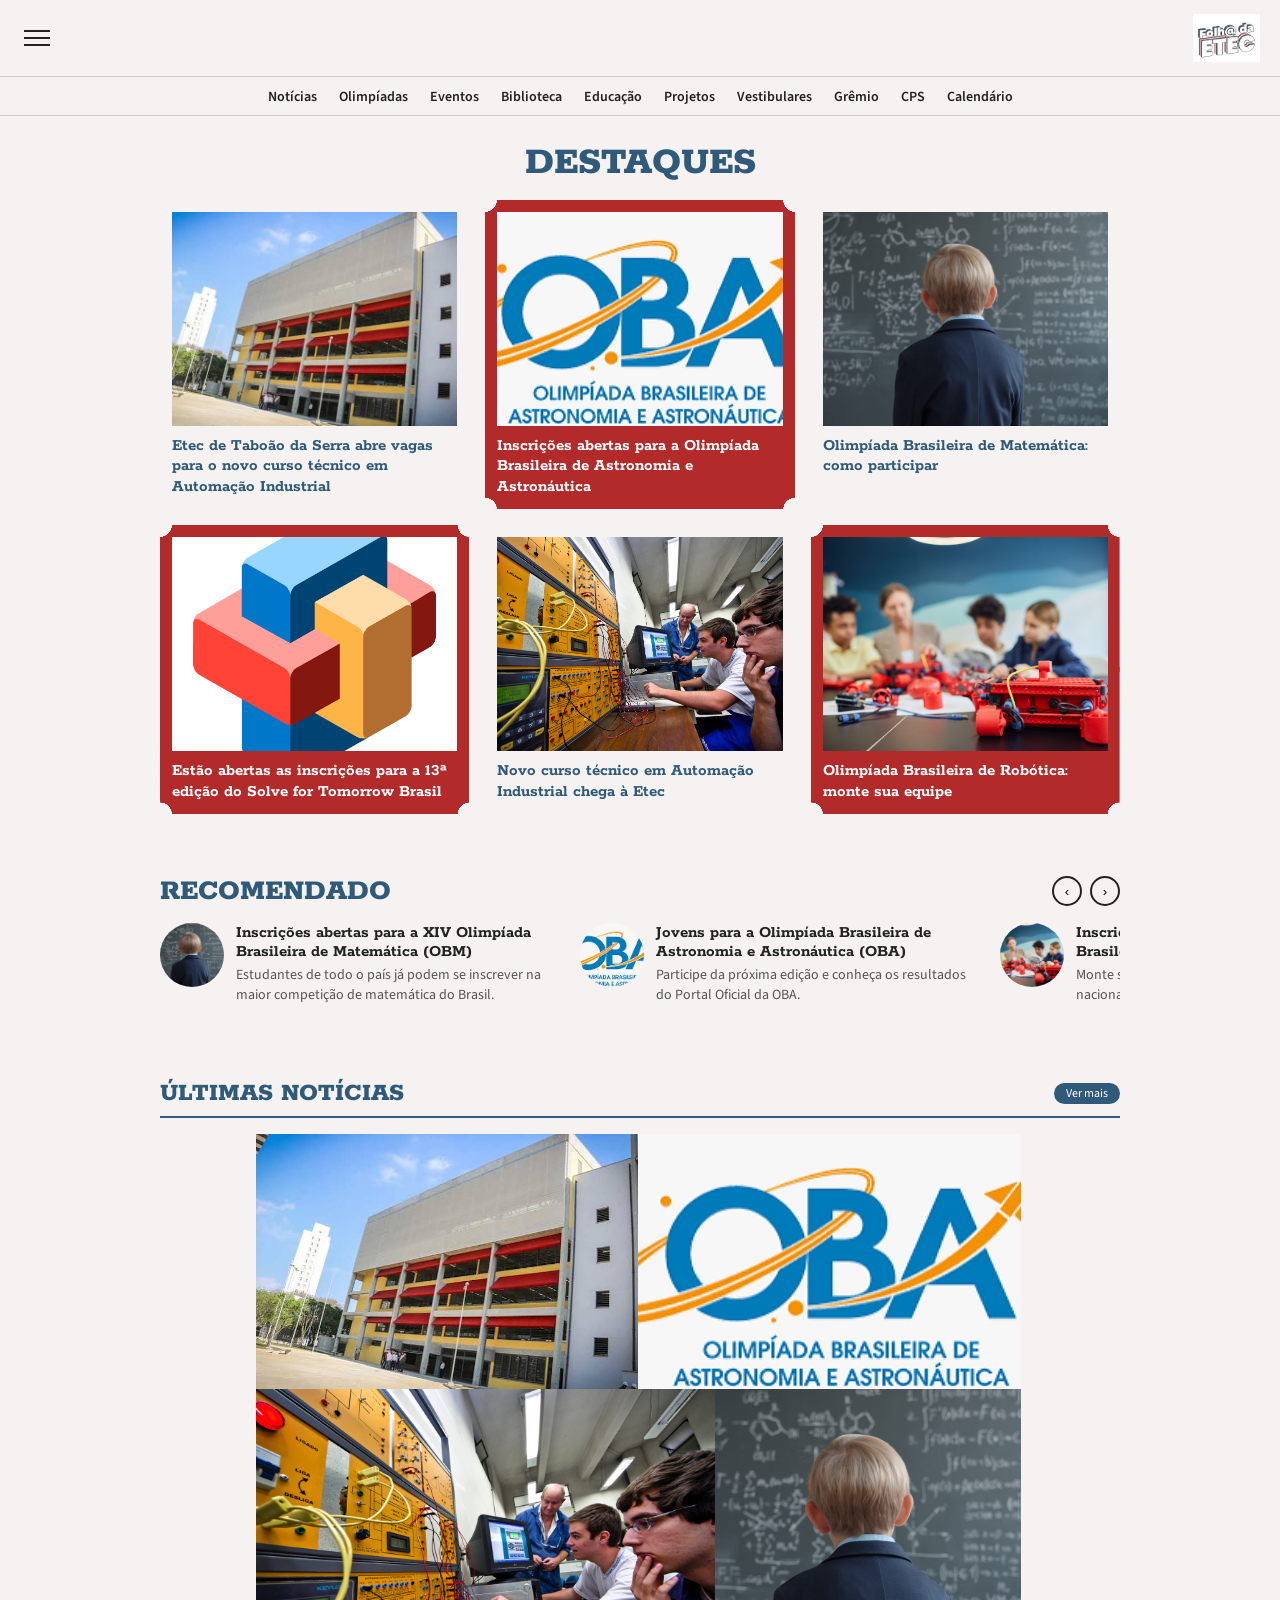
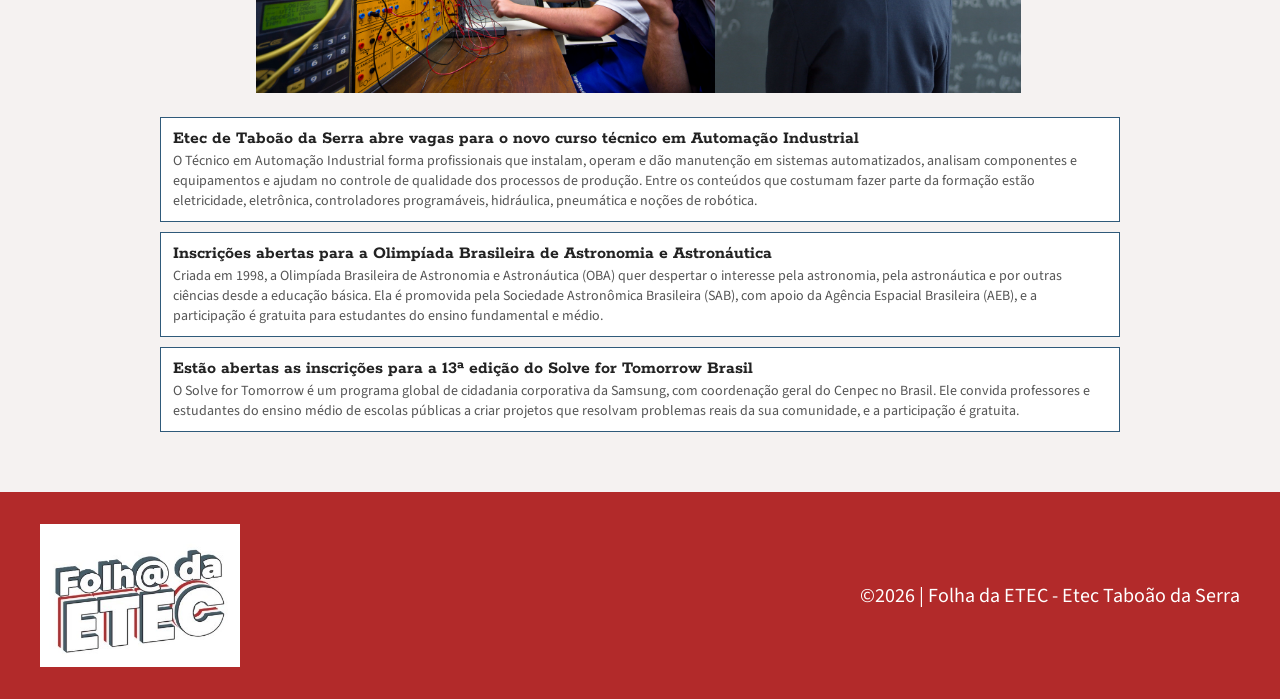
<file: index.html>
<!doctype html>
<html lang="pt-BR">
  <head>
    <meta charset="utf-8" />
    <meta name="viewport" content="width=device-width, initial-scale=1, viewport-fit=cover" />
    <title>Folha da ETEC</title>
    <link rel="preconnect" href="https://fonts.googleapis.com" />
    <link
      href="https://fonts.googleapis.com/css2?family=Rokkitt:wght@600;800&family=Source+Sans+3:wght@400;600&display=swap"
      rel="stylesheet"
    />
    <link rel="stylesheet" href="./css/style.css" />
  </head>
  <body>
    <header class="barra-topo">
      <button class="botao-menu" id="botao-menu" aria-label="Abrir ou fechar menu" aria-expanded="true" aria-controls="menu">
        <span></span><span></span><span></span>
      </button>

      <a class="logo-projeto" href="./index.html">
        <img src="./assets/logo-jornal.jpeg" alt="Logo do jornal" />
      </a>
    </header>

    <nav class="menu aberto" id="menu" aria-label="Principal">
      <ul>
        <li><a href="./index.html">Notícias</a></li>
        <li><a href="#" onclick="aviso()">Olimpíadas</a></li>
        <li><a href="./pages/eventos.html">Eventos</a></li>
        <li><a href="#" onclick="aviso()">Biblioteca</a></li>
        <li><a href="./pages/educacao.html">Educação</a></li>
        <li><a href="#" onclick="aviso()">Projetos</a></li>
        <li><a href="#" onclick="aviso()">Vestibulares</a></li>
        <li><a href="./pages/gremio.html">Grêmio</a></li>
        <li><a href="#" onclick="aviso()">CPS</a></li>
        <li><a href="./pages/calendario.html">Calendário</a></li>
      </ul>
    </nav>

    <main class="conteudo">
      <h1 class="titulo-secao">Destaques</h1>

      <section class="destaques" aria-label="Destaques">
        <article class="cartao-destaque">
          <a href="./noticias/automacao.html">
            <img class="cartao-foto" src="./assets/etec-taboao.jpg" alt="Fachada da Etec de Taboão da Serra" />
            <h3 class="cartao-titulo">Etec de Taboão da Serra abre vagas para o novo curso técnico em Automação Industrial</h3>
          </a>
        </article>

        <article class="cartao-destaque">
          <a href="./noticias/oba.html">
            <img class="cartao-foto" src="./assets/OBA-olimpiada.png" alt="" />
            <h3 class="cartao-titulo">Inscrições abertas para a Olimpíada Brasileira de Astronomia e Astronáutica</h3>
          </a>
        </article>

        <article class="cartao-destaque">
          <a href="./noticias/noticia-obm.html">
            <img class="cartao-foto" src="./assets/obm.jpg" alt="Logo da Olimpíada Brasileira de Astronomia e Astronáutica" />
            <h3 class="cartao-titulo">Olimpíada Brasileira de Matemática: como participar</h3>
          </a>
        </article>

        <article class="cartao-destaque">
          <a href="./noticias/solve.html">
            <img class="cartao-foto" src="./assets/Solve-of-Tomorrow-show.png" alt="Alunos recebendo prêmio do Solve for Tomorrow" />
            <h3 class="cartao-titulo">Estão abertas as inscrições para a 13ª edição do Solve for Tomorrow Brasil</h3>
          </a>
        </article>

        <article class="cartao-destaque">
          <a href="./noticias/automacao.html">
            <img class="cartao-foto" src="./assets/automaçao-industrial.jpg" alt="Curso de Automação Industrial" />
            <h3 class="cartao-titulo">Novo curso técnico em Automação Industrial chega à Etec</h3>
          </a>
        </article>

        <article class="cartao-destaque">
          <a href="./noticias/noticia-obr.html">
            <img class="cartao-foto" src="./assets/obr.jpg" alt="" />
            <h3 class="cartao-titulo">Olimpíada Brasileira de Robótica: monte sua equipe</h3>
          </a>
        </article>
      </section>

      <section aria-label="Recomendado">
        <div class="recomendado-topo">
          <h2>Recomendado</h2>
          <div class="setas">
            <button id="anterior" aria-label="Anterior">&#8249;</button>
            <button id="proximo" aria-label="Próximo">&#8250;</button>
          </div>
        </div>

        <div class="trilho" id="trilho">
          <a class="recomendado-item" href="./noticias/noticia-obm.html">
            <img class="avatar" src="./assets/obm.jpg" alt="Estudantes na Olimpíada Brasileira de Matemática" />
            <div>
              <h3>Inscrições abertas para a XIV Olimpíada Brasileira de Matemática (OBM)</h3>
              <p>Estudantes de todo o país já podem se inscrever na maior competição de matemática do Brasil.</p>
            </div>
          </a>
          <a class="recomendado-item" href="./noticias/noticia-oba-resultados.html">
            <img class="avatar" src="./assets/OBA-olimpiada.png" alt="Céu estrelado da Olimpíada de Astronomia" />
            <div>
              <h3>Jovens para a Olimpíada Brasileira de Astronomia e Astronáutica (OBA)</h3>
              <p>Participe da próxima edição e conheça os resultados do Portal Oficial da OBA.</p>
            </div>
          </a>
          <a class="recomendado-item" href="./noticias/noticia-obr.html">
            <img class="avatar" src="./assets/obr.jpg" alt="Robô da Olimpíada Brasileira de Robótica" />
            <div>
              <h3>Inscrições abertas para a Olimpíada Brasileira de Robótica</h3>
              <p>Monte sua equipe e participe das etapas regionais e nacional.</p>
            </div>
          </a>
        </div>
      </section>

      <section aria-label="Últimas notícias">
        <div class="ultimas-topo">
          <h2>Últimas notícias</h2>
          <a class="botao-ver-mais" href="#">Ver mais</a>
        </div>

        <div class="fotos-ultimas">
          <div class="linha">
            <img class="foto-metade" src="./assets/etec-taboao.jpg" alt="placeholder" />
            <img class="foto-metade" src="./assets/OBA-olimpiada.png" alt="placeholder" />
          </div>
          <div class="linha">
            <img class="foto-sessenta" src="./assets/automaçao-industrial.jpg" alt="placeholder" />
            <img class="foto-quarenta" src="./assets/obm.jpg" alt="placeholder" />
          </div>
        </div>

        <div class="noticia-item">
          <a href="./noticias/automacao.html">
            <h3>Etec de Taboão da Serra abre vagas para o novo curso técnico em Automação Industrial</h3>
            <p>O Técnico em Automação Industrial forma profissionais que instalam, operam e dão manutenção em sistemas automatizados, analisam componentes e equipamentos e ajudam no controle de qualidade dos processos de produção. Entre os conteúdos que costumam fazer parte da formação estão eletricidade, eletrônica, controladores programáveis, hidráulica, pneumática e noções de robótica.</p>
          </a>
        </div>

        <div class="noticia-item">
          <a href="./noticias/oba.html">
            <h3>Inscrições abertas para a Olimpíada Brasileira de Astronomia e Astronáutica</h3>
            <p>Criada em 1998, a Olimpíada Brasileira de Astronomia e Astronáutica (OBA) quer despertar o interesse pela astronomia, pela astronáutica e por outras ciências desde a educação básica. Ela é promovida pela Sociedade Astronômica Brasileira (SAB), com apoio da Agência Espacial Brasileira (AEB), e a participação é gratuita para estudantes do ensino fundamental e médio.</p>
          </a>
        </div>

        <div class="noticia-item">
          <a href="./noticias/solve.html">
            <h3>Estão abertas as inscrições para a 13ª edição do Solve for Tomorrow Brasil</h3>
            <p>O Solve for Tomorrow é um programa global de cidadania corporativa da Samsung, com coordenação geral do Cenpec no Brasil. Ele convida professores e estudantes do ensino médio de escolas públicas a criar projetos que resolvam problemas reais da sua comunidade, e a participação é gratuita.</p>
          </a>
        </div>
      </section>
    </main>

    <!-- Footer -->
    <footer class="rodape">
      <img class="img-footer" src="./assets/logo-jornal.jpeg" alt="Logo do jornal" />
      <div class="rodape-conteudo">
        <p class="rodape-copia">©2026 | Folha da ETEC - Etec Taboão da Serra</p>
      </div>
    </footer>

    <script src="./scripts/script.js"></script>
  </body>
</html>
</file>
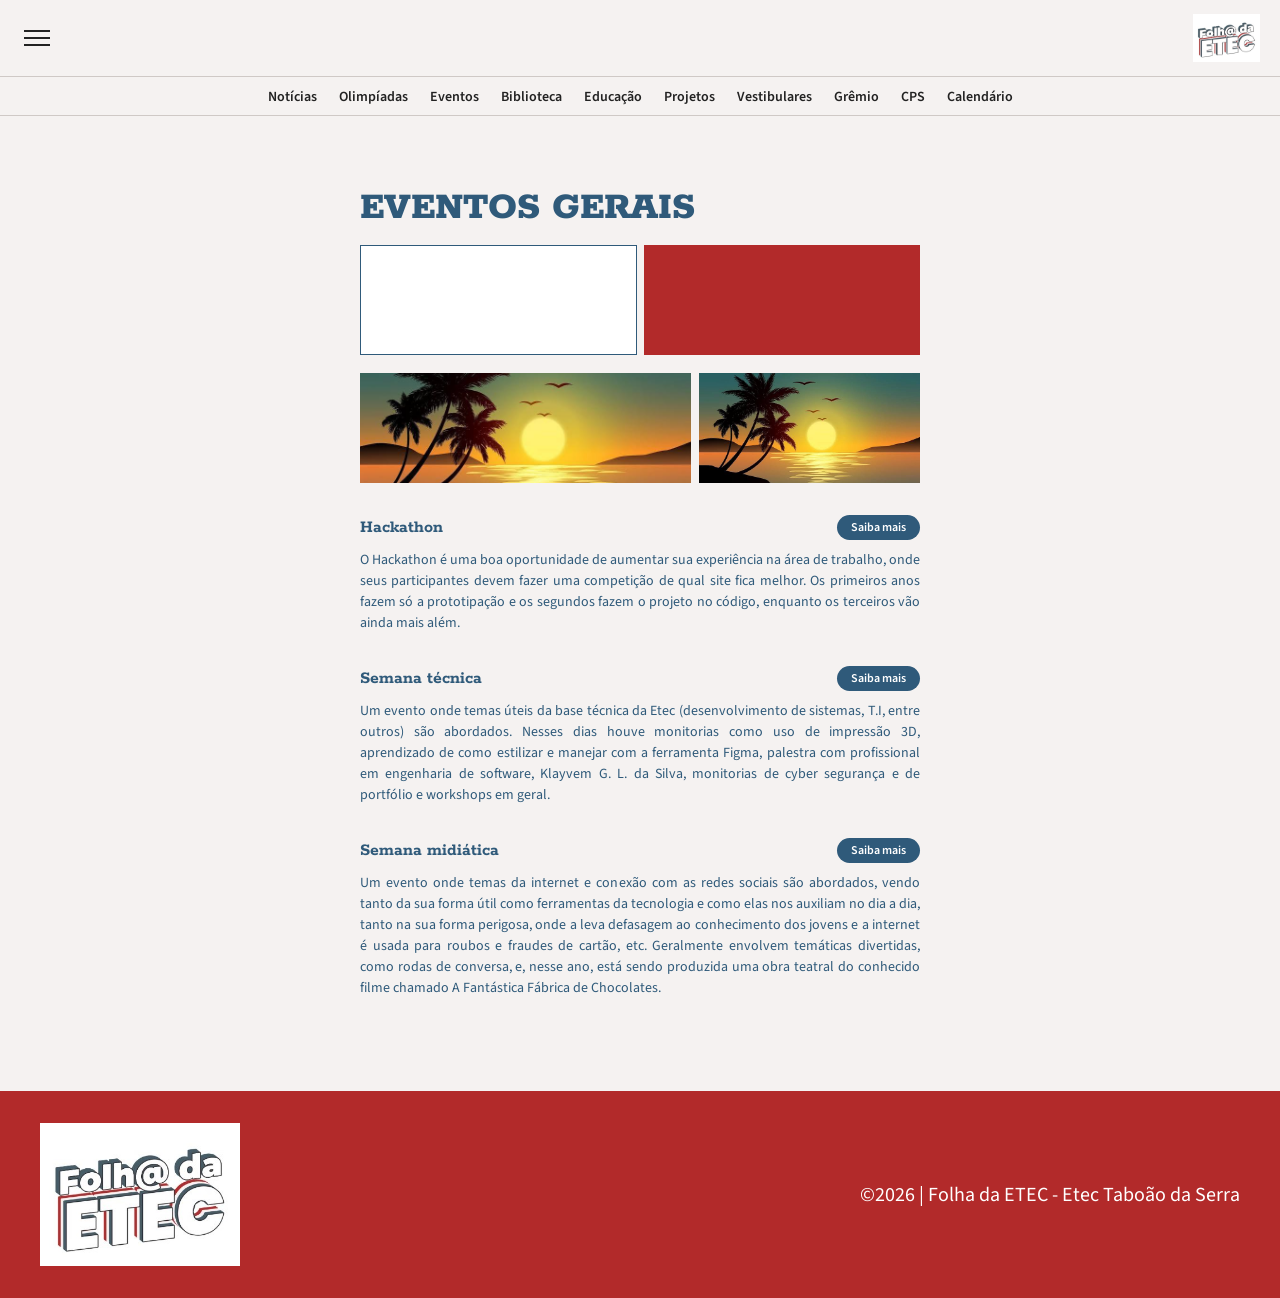
<file: pages/eventos.html>
<!doctype html>
<html lang="pt-BR">
  <head>
    <meta charset="utf-8" />
    <meta name="viewport" content="width=device-width, initial-scale=1, viewport-fit=cover" />
    <title>Eventos | Folha da ETEC</title>
    <link rel="preconnect" href="https://fonts.googleapis.com" />
    <link rel="preconnect" href="https://fonts.gstatic.com" crossorigin />
    <link
      href="https://fonts.googleapis.com/css2?family=Rokkitt:wght@600;800&family=Source+Sans+3:wght@400;600&display=swap"
      rel="stylesheet"
    />
    <link rel="stylesheet" href="../css/eventos.css" />

  </head>
  <body>
    <header class="barra-topo">
      <button class="botao-menu" id="botao-menu" aria-label="Abrir ou fechar menu" aria-expanded="true" aria-controls="menu">
        <span></span><span></span><span></span>
      </button>

      <a class="logo-projeto" href="../index.html">
        <img src="../assets/logo-jornal.jpeg" alt="Logo do jornal" />
      </a>
    </header>

    <nav class="menu aberto" id="menu" aria-label="Principal">
      <ul>
        <li><a href="../index.html">Notícias</a></li>
        <li><a href="#" onclick="aviso()">Olimpíadas</a></li>
        <li><a href="../pages/eventos.html">Eventos</a></li>
        <li><a href="#" onclick="aviso()">Biblioteca</a></li>
        <li><a href="../pages/educacao.html">Educação</a></li>
        <li><a href="#" onclick="aviso()">Projetos</a></li>
        <li><a href="#" onclick="aviso()">Vestibulares</a></li>
        <li><a href="../pages/gremio.html">Grêmio</a></li>
        <li><a href="#" onclick="aviso()">CPS</a></li>
        <li><a href="../pages/calendario.html">Calendário</a></li>
      </ul>
    </nav>

    <main class="conteudo eventos">
      <h1 class="titulo-secao">Eventos gerais</h1>

      <div class="eventos-destaque" aria-hidden="true">
        <div class="eventos-caixa-vazia"></div>
        <div class="eventos-caixa-vermelha"></div>
      </div>

      <div class="eventos-fotos">
        <img src="../assets/img-placeholder.jpg" alt="Foto de evento da Etec" />
        <img src="../assets/img-placeholder.jpg" alt="Foto de evento da Etec" />
      </div>

      <article class="evento">
        <div class="evento-topo">
          <h2>Hackathon</h2>
          <a class="evento-botao" href="https://robotica.cps.sp.gov.br/hackathon-2026/">Saiba mais</a>
        </div>
        <p>
          O Hackathon é uma boa oportunidade de aumentar sua experiência na área de trabalho, onde seus participantes
          devem fazer uma competição de qual site fica melhor. Os primeiros anos fazem só a prototipação e os segundos
          fazem o projeto no código, enquanto os terceiros vão ainda mais além.
        </p>
      </article>

      <article class="evento">
        <div class="evento-topo">
          <h2>Semana técnica</h2>
          <a class="evento-botao" href="#">Saiba mais</a>
        </div>
        <p>
          Um evento onde temas úteis da base técnica da Etec (desenvolvimento de sistemas, T.I, entre outros) são
          abordados. Nesses dias houve monitorias como uso de impressão 3D, aprendizado de como estilizar e manejar com
          a ferramenta Figma, palestra com profissional em engenharia de software, Klayvem G. L. da Silva, monitorias
          de cyber segurança e de portfólio e workshops em geral.
        </p>
      </article>

      <article class="evento">
        <div class="evento-topo">
          <h2>Semana midiática</h2>
          <a class="evento-botao" href="#">Saiba mais</a>
        </div>
        <p>
          Um evento onde temas da internet e conexão com as redes sociais são abordados, vendo tanto da sua forma útil
          como ferramentas da tecnologia e como elas nos auxiliam no dia a dia, tanto na sua forma perigosa, onde a
          leva defasagem ao conhecimento dos jovens e a internet é usada para roubos e fraudes de cartão, etc.
          Geralmente envolvem temáticas divertidas, como rodas de conversa, e, nesse ano, está sendo produzida uma
          obra teatral do conhecido filme chamado A Fantástica Fábrica de Chocolates.
        </p>
      </article>
    </main>

    <footer class="rodape">
      <img class="img-footer" src="../assets/logo-jornal.jpeg" alt="Logo do jornal" />
      <div class="rodape-conteudo">
        <p class="rodape-copia">©2026 | Folha da ETEC - Etec Taboão da Serra</p>
      </div>
    </footer>

    <script src="../scripts/script.js"></script>
  </body>
</html>
</file>
<file: css/style.css>
:root {
  --fundo: #f5f2f1;
  --azul: #2f5a7a;
  --vermelho: #b22a2a;
  --texto: #222;
  --borda: #cfc9c6;
}

* {
  box-sizing: border-box;
}

body {
  margin: 0;
  min-height: 100vh;
  display: flex;
  flex-direction: column; /* mantém o rodapé sempre no fim da página */
  background: var(--fundo);
  color: var(--texto);
  font-family: "Source Sans 3", Arial, sans-serif;
}

h1,
h2,
h3 {
  margin: 0;
  font-family: Rokkitt, Georgia, serif;
}

a {
  color: inherit;
  text-decoration: none;
}

p {
  font-size: 14px;
  color: #555;
}

.conteudo {
  flex: 1;
  width: 100%;
  max-width: 1000px;
  margin: 0 auto;
  padding: 0 20px;
}

section {
  margin-top: 60px;
}

.barra-topo {
  display: flex;
  justify-content: space-between;
  align-items: center;
  padding: 14px 20px;
}

.botao-menu {
  background: none;
  border: 0;
  cursor: pointer;
  padding: 4px;
}

.botao-menu span {
  display: block;
  width: 26px;
  height: 2px;
  background: #222;
  margin: 5px 0;
}

.logo-projeto img {
  display: block;
  height: 48px;
  width: auto;
}

.menu {
  display: none;
  border-top: 1px solid var(--borda);
  border-bottom: 1px solid var(--borda);
}

.menu.aberto {
  display: block;
}

.menu ul {
  list-style: none;
  margin: 0;
  padding: 8px 20px;
  display: flex;
  flex-wrap: wrap;
  justify-content: center;
  gap: 6px 22px;
}

.menu a {
  font-weight: 600;
  font-size: 14px;
}

/* Títulos */
.titulo-secao,
.recomendado-topo h2,
.ultimas-topo h2 {
  color: var(--azul);
  text-transform: uppercase;
  font-weight: 800;
}

.titulo-secao {
  font-size: 40px;
  text-align: center;
  margin: 24px 0 14px;
}

.destaques {
  margin-top: 0;
  display: grid;
  grid-template-columns: 1fr;
  gap: 16px;
}

@media (min-width: 720px) {
  .destaques {
    grid-template-columns: repeat(3, 1fr);
  }
}

.cartao-destaque {
  padding: 12px;
}

.cartao-destaque:nth-child(even) {
  --raio: 12px;
  background: var(--vermelho);
  -webkit-mask:
    radial-gradient(var(--raio) at 0 0, #0000 98%, #000) 0 0 / 51% 51% no-repeat,
    radial-gradient(var(--raio) at 100% 0, #0000 98%, #000) 100% 0 / 51% 51% no-repeat,
    radial-gradient(var(--raio) at 0 100%, #0000 98%, #000) 0 100% / 51% 51% no-repeat,
    radial-gradient(var(--raio) at 100% 100%, #0000 98%, #000) 100% 100% / 51% 51% no-repeat;
  mask:
    radial-gradient(var(--raio) at 0 0, #0000 98%, #000) 0 0 / 51% 51% no-repeat,
    radial-gradient(var(--raio) at 100% 0, #0000 98%, #000) 100% 0 / 51% 51% no-repeat,
    radial-gradient(var(--raio) at 0 100%, #0000 98%, #000) 0 100% / 51% 51% no-repeat,
    radial-gradient(var(--raio) at 100% 100%, #0000 98%, #000) 100% 100% / 51% 51% no-repeat;
}

.cartao-foto {
  display: block;
  width: 100%;
  aspect-ratio: 4 / 3;
  object-fit: cover;
  background: #fff;
}

.cartao-titulo {
  margin-top: 10px;
  font-size: 17px;
  line-height: 1.2;
  color: var(--azul);
}

.cartao-destaque:nth-child(even) .cartao-titulo {
  color: #fff;
}

/* Recomendado */
.recomendado-topo {
  display: flex;
  justify-content: space-between;
  align-items: center;
}

.recomendado-topo h2 {
  font-size: 30px;
}

.setas {
  display: flex;
  gap: 8px;
}

.setas button {
  width: 30px;
  height: 30px;
  border-radius: 50%;
  border: 2px solid #222;
  background: none;
  cursor: pointer;
}

.trilho {
  display: flex;
  gap: 20px;
  overflow-x: auto;
  scroll-behavior: smooth;
  padding: 14px 0;
  scrollbar-width: none;
}

.trilho::-webkit-scrollbar {
  display: none;
}

.recomendado-item {
  flex: 0 0 85%;
  max-width: 400px;
  display: flex;
  gap: 12px;
}

/* Imagem redonda de cada item do Recomendado */
.avatar {
  display: block;
  flex: 0 0 64px;
  width: 64px;
  height: 64px;
  border-radius: 50%;
  object-fit: cover; /* corta a foto para preencher o círculo sem distorcer */
  background: var(--azul); /* aparece enquanto a imagem não existe */
}

.recomendado-item h3 {
  font-size: 17px;
  margin-bottom: 4px;
}

.recomendado-item p {
  margin: 0;
}

/* Últimas notícias */
.ultimas-topo {
  display: flex;
  align-items: center;
  justify-content: space-between;
  gap: 12px;
  padding-bottom: 8px;
  border-bottom: 2px solid var(--azul);
}

.ultimas-topo h2 {
  font-size: 26px;
}

.botao-ver-mais {
  background: var(--azul);
  color: #fff;
  border-radius: 999px;
  padding: 2px 12px;
  font-size: 12px;
}

.fotos-ultimas {
  width: 80%;
  margin: 16px auto 24px;
}

.linha {
  display: flex;
}

.linha img {
  display: block;
  object-fit: cover;
}

.foto-metade { width: 49.8%; }
.foto-sessenta { width: 59.8%; }
.foto-quarenta { width: 39.8%; }

.noticia-item {
  padding: 10px 12px;
  margin-top: 10px;
  background: #fff;
  border: 1px solid var(--azul);
}

.noticia-item h3 {
  font-size: 18px;
}

.noticia-item p {
  margin: 2px 0 0;
}

/* Rodapé */
.rodape {
  background: var(--vermelho);
  color: #fff;
  margin-top: 60px;
  padding: 32px 40px;
  display: flex;
  flex-wrap: wrap;
  justify-content: space-between;
  align-items: center;
  gap: 16px;
}

.img-footer {
  display: block;
  width: 200px;
}

.rodape-conteudo {
  text-align: right;
}

.rodape-copia {
  margin: 0;
  font-size: 20px;
  color: #fff;
}

/*  NOSSO GRÊMIO ESTUDANTIL  */

.secao-gremio {
  width: 100%;
  max-width: 760px;
  margin: 50px auto;
  padding: 0 20px 30px;
  color: #465c67;
  font-family: "Source Sans 3", Arial, sans-serif;
}

/* Título principal */

.secao-gremio .titulo-gremio {
  display: inline-block;
  margin: 0 0 12px;
  padding: 0 8px;
  color: #465c67;
  font-family: Rokkitt, Georgia, serif;
  font-size: 26px;
  font-weight: 800;
  line-height: 1.1;
  text-transform: uppercase;
}

/* Galeria de imagens */

.galeria-gremio {
  width: 75%;
  margin: 0 auto 45px;
  display: grid;
  grid-template-columns: 1fr 1fr;
  gap: 12px 9px;
}

.galeria-gremio img {
  display: block;
  width: 100%;
  height: 125px;
  object-fit: cover;
}

/* Textos dos projetos */

.textos-gremio {
  width: 100%;
}

.item-gremio {
  margin: 0 0 24px;
}

.item-gremio h3 {
  margin: 0 0 12px;
  color: #465c67;
  font-family: Rokkitt, Georgia, serif;
  font-size: 17px;
  font-weight: 800;
  line-height: 1.3;
}

.item-gremio p {
  margin: 0;
  color: #465c67;
  font-family: "Source Sans 3", Arial, sans-serif;
  font-size: 12px;
  font-weight: 400;
  line-height: 1.5;
  text-align: left;
}

.galeria-gremio img {
  transition: transform 0.2s ease;
}

.galeria-gremio img:hover {
  transform: scale(1.02);
}
</file>
<file: css/eventos.css>
:root {
  --fundo: #f5f2f1;
  --azul: #2f5a7a;
  --vermelho: #b22a2a;
  --texto: #222;
  --borda: #cfc9c6;
}

* {
  box-sizing: border-box;
}

body {
  margin: 0;
  min-height: 100vh;
  display: flex;
  flex-direction: column; /* mantém o rodapé sempre no fim da página */
  background: var(--fundo);
  color: var(--texto);
  font-family: "Source Sans 3", Arial, sans-serif;
}

h1,
h2,
h3 {
  margin: 0;
  font-family: Rokkitt, Georgia, serif;
}

a {
  color: inherit;
  text-decoration: none;
}

p {
  font-size: 14px;
  color: #555;
}

.conteudo {
  flex: 1;
  width: 100%;
  max-width: 1000px;
  margin: 0 auto;
  padding: 0 20px;
}

/* Topo e menu */
.barra-topo {
  display: flex;
  justify-content: space-between;
  align-items: center;
  padding: 14px 20px;
}

.botao-menu {
  background: none;
  border: 0;
  cursor: pointer;
  padding: 4px;
}

.botao-menu span {
  display: block;
  width: 26px;
  height: 2px;
  background: #222;
  margin: 5px 0;
}

.logo-projeto img {
  display: block;
  height: 48px;
  width: auto;
}

.menu {
  display: none;
  border-top: 1px solid var(--borda);
  border-bottom: 1px solid var(--borda);
  margin-bottom: 45px;
}

.menu.aberto {
  display: block;
}

.menu ul {
  list-style: none;
  margin: 0;
  padding: 8px 20px;
  display: flex;
  flex-wrap: wrap;
  justify-content: center;
  gap: 6px 22px;
}

.menu a {
  font-weight: 600;
  font-size: 14px;
}

/* Título */
.titulo-secao {
  color: var(--azul);
  text-transform: uppercase;
  font-weight: 800;
  font-size: 40px;
  margin: 24px 0 14px;
}

/* Página de eventos */
.eventos {
  max-width: 600px;
}

/* Blocos do topo: caixa com borda + caixa vermelha */
.eventos-destaque {
  display: grid;
  grid-template-columns: 1fr 1fr;
  gap: 7px;
  margin-bottom: 18px;
}

.eventos-destaque div {
  height: 110px;
}

.eventos-caixa-vazia {
  background: #fff;
  border: 1px solid var(--azul);
}

.eventos-caixa-vermelha {
  background: var(--vermelho);
}

/* Fotos 60/40 */
.eventos-fotos {
  display: grid;
  grid-template-columns: 3fr 2fr;
  gap: 8px;
  margin-bottom: 32px;
}

.eventos-fotos img {
  display: block;
  width: 100%;
  height: 110px;
  object-fit: cover;
}

/* Lista de eventos */
.evento {
  margin-bottom: 32px;
}

.evento-topo {
  display: flex;
  align-items: center;
  justify-content: space-between;
  gap: 12px;
  margin-bottom: 10px;
}

.evento-topo h2 {
  font-size: 18px;
  color: var(--azul);
}

.evento-botao {
  background: var(--azul);
  color: #fff;
  border-radius: 999px;
  padding: 4px 14px;
  font-size: 12px;
  font-weight: 600;
  white-space: nowrap;
}

.evento-botao:hover,
.evento-botao:focus-visible {
  background: #234660;
}

.evento p {
  margin: 0;
  line-height: 1.5;
  text-align: justify;
  color: var(--azul);
}

/* Rodapé */
.rodape {
  background: var(--vermelho);
  color: #fff;
  margin-top: 60px;
  padding: 32px 40px;
  display: flex;
  flex-wrap: wrap;
  justify-content: space-between;
  align-items: center;
  gap: 16px;
}

.img-footer {
  display: block;
  width: 200px;
}

.rodape-conteudo {
  text-align: right;
}

.rodape-copia {
  margin: 0;
  font-size: 20px;
  color: #fff;
}

@media (max-width: 480px) {
  .eventos-destaque div,
  .eventos-fotos img {
    height: 90px;
  }
}
</file>
